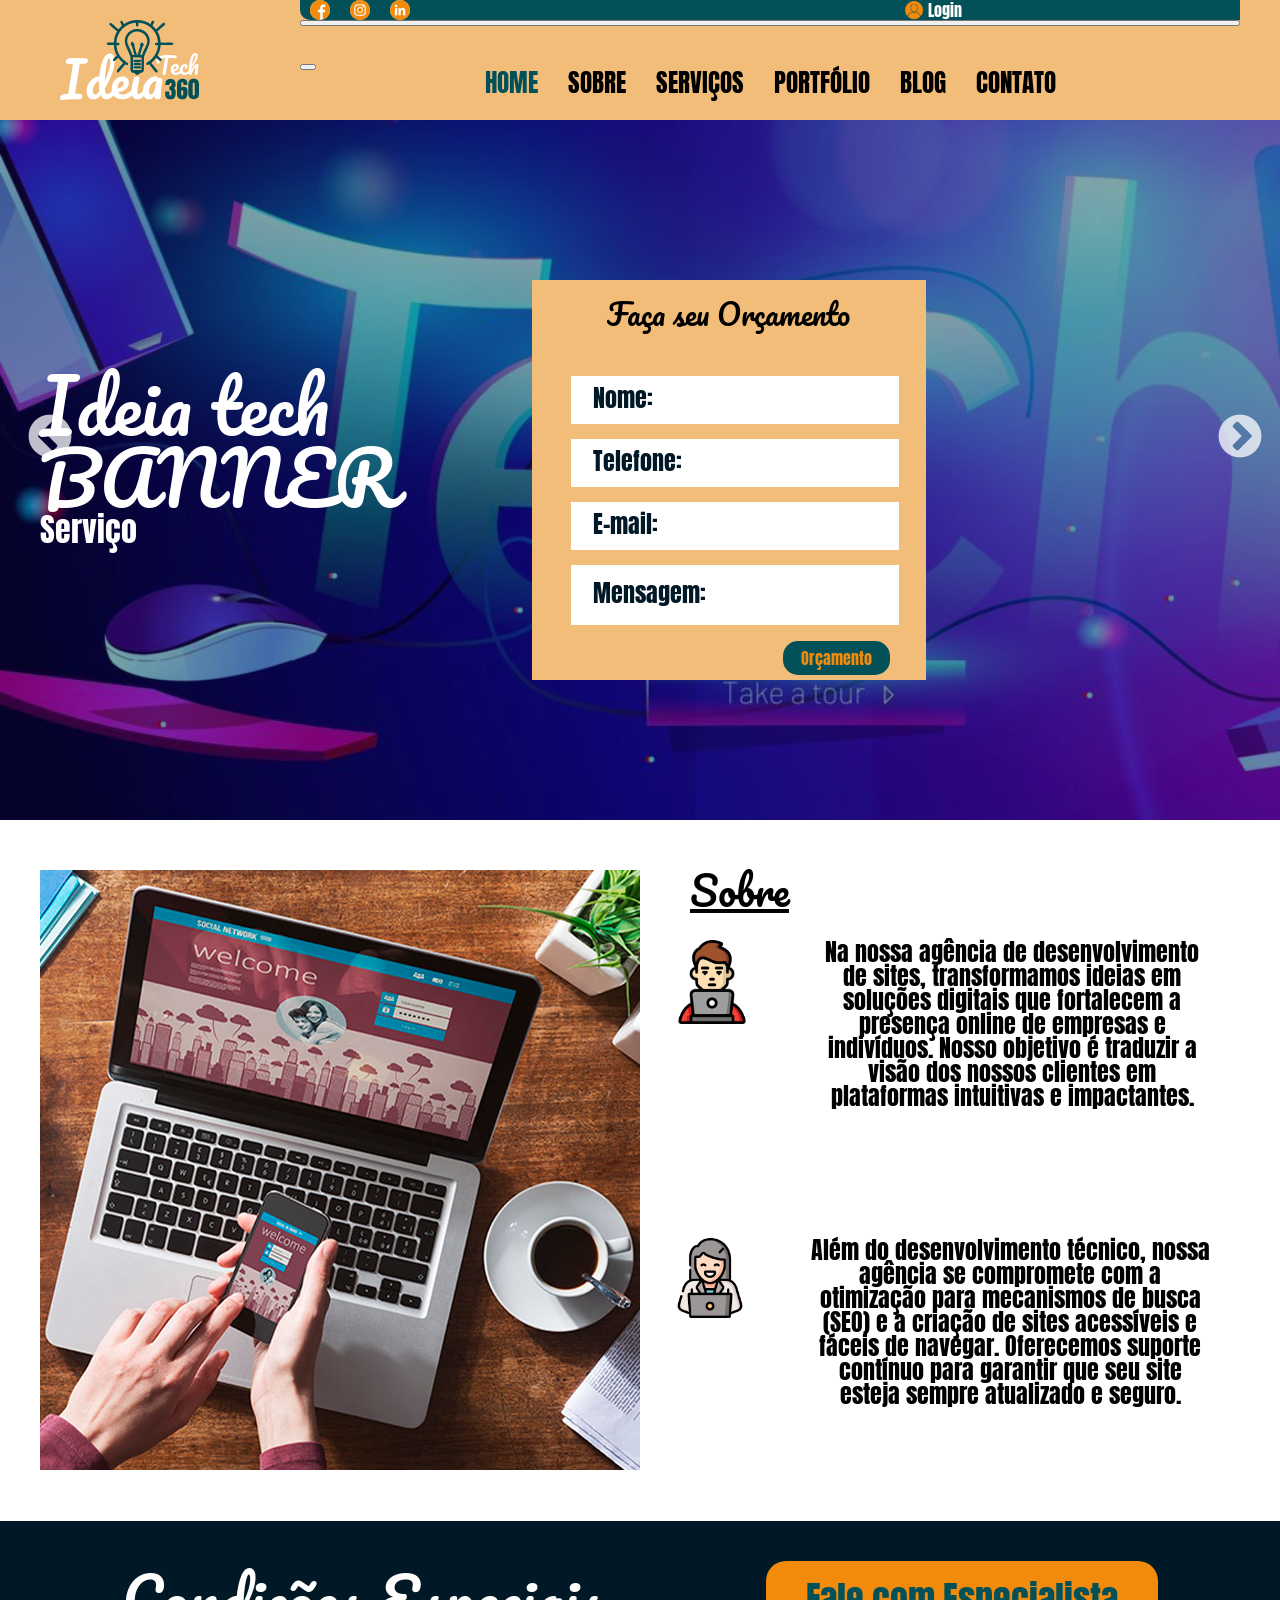
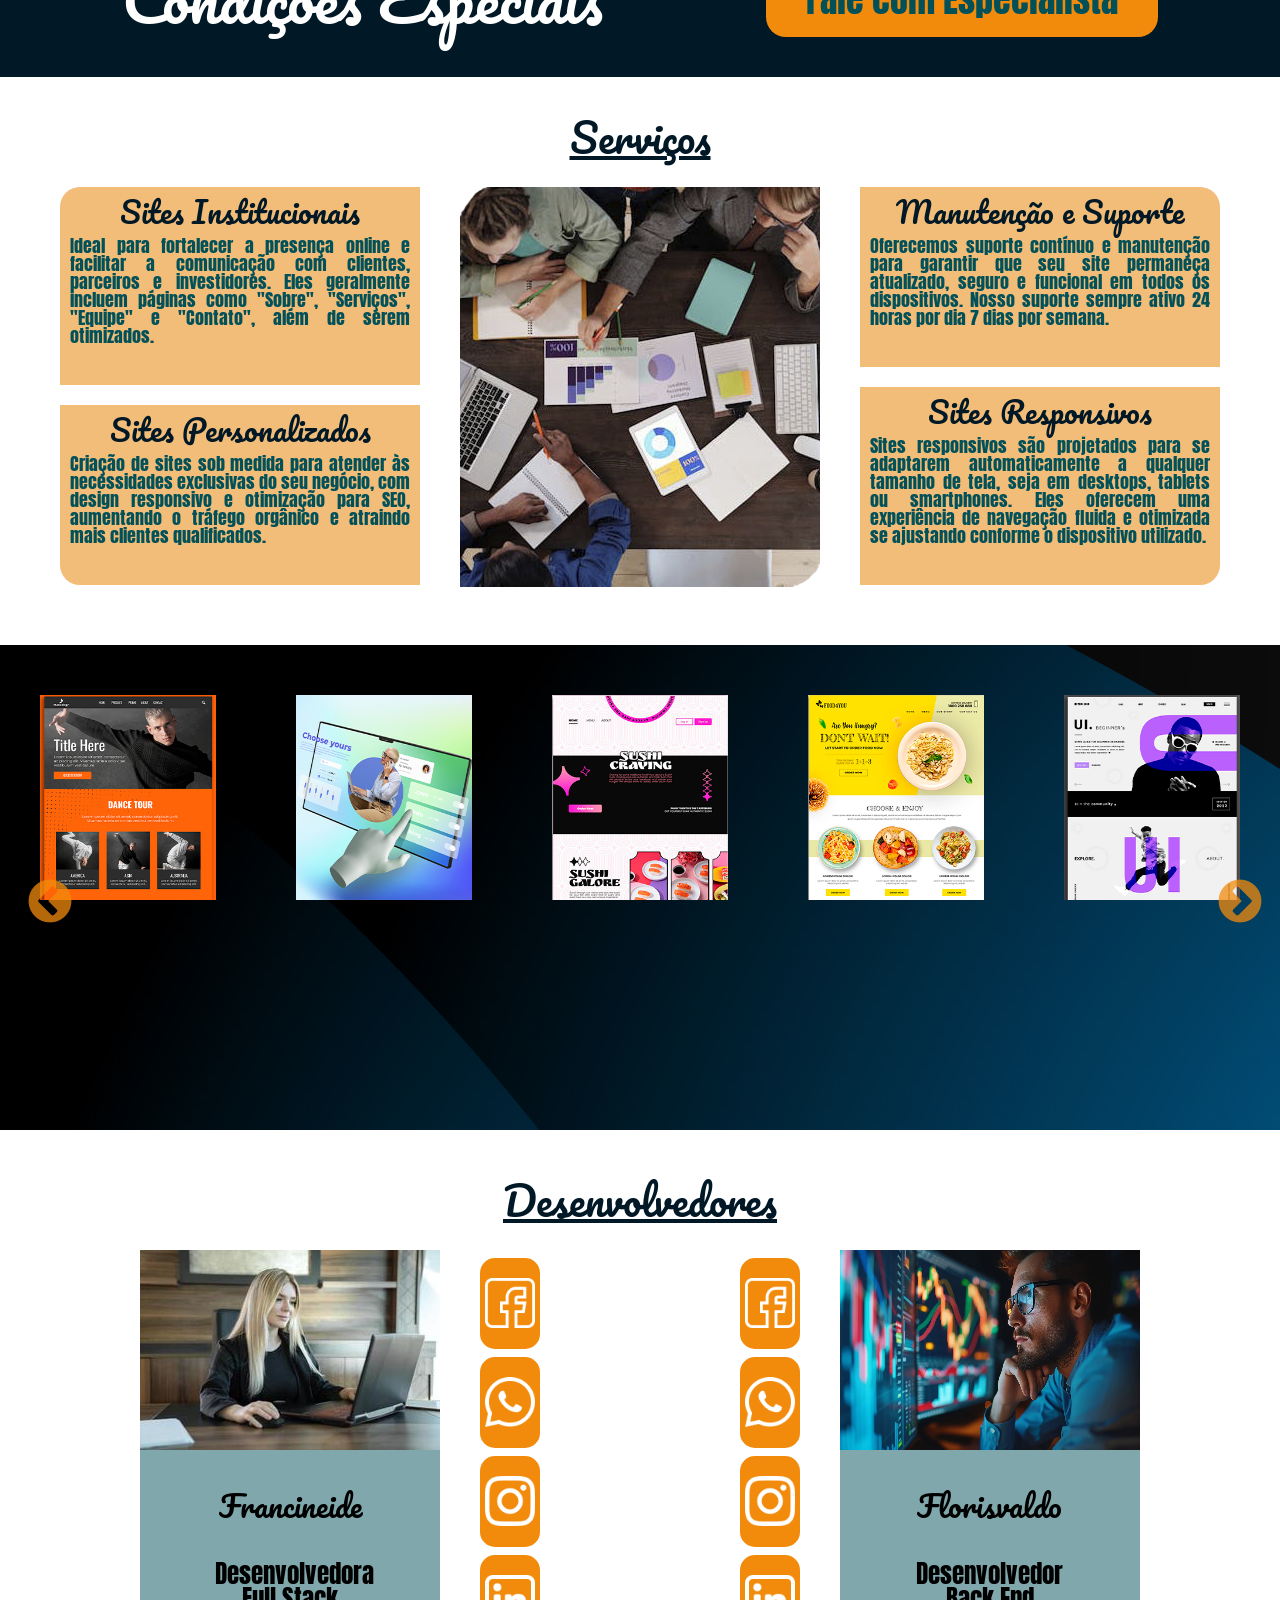
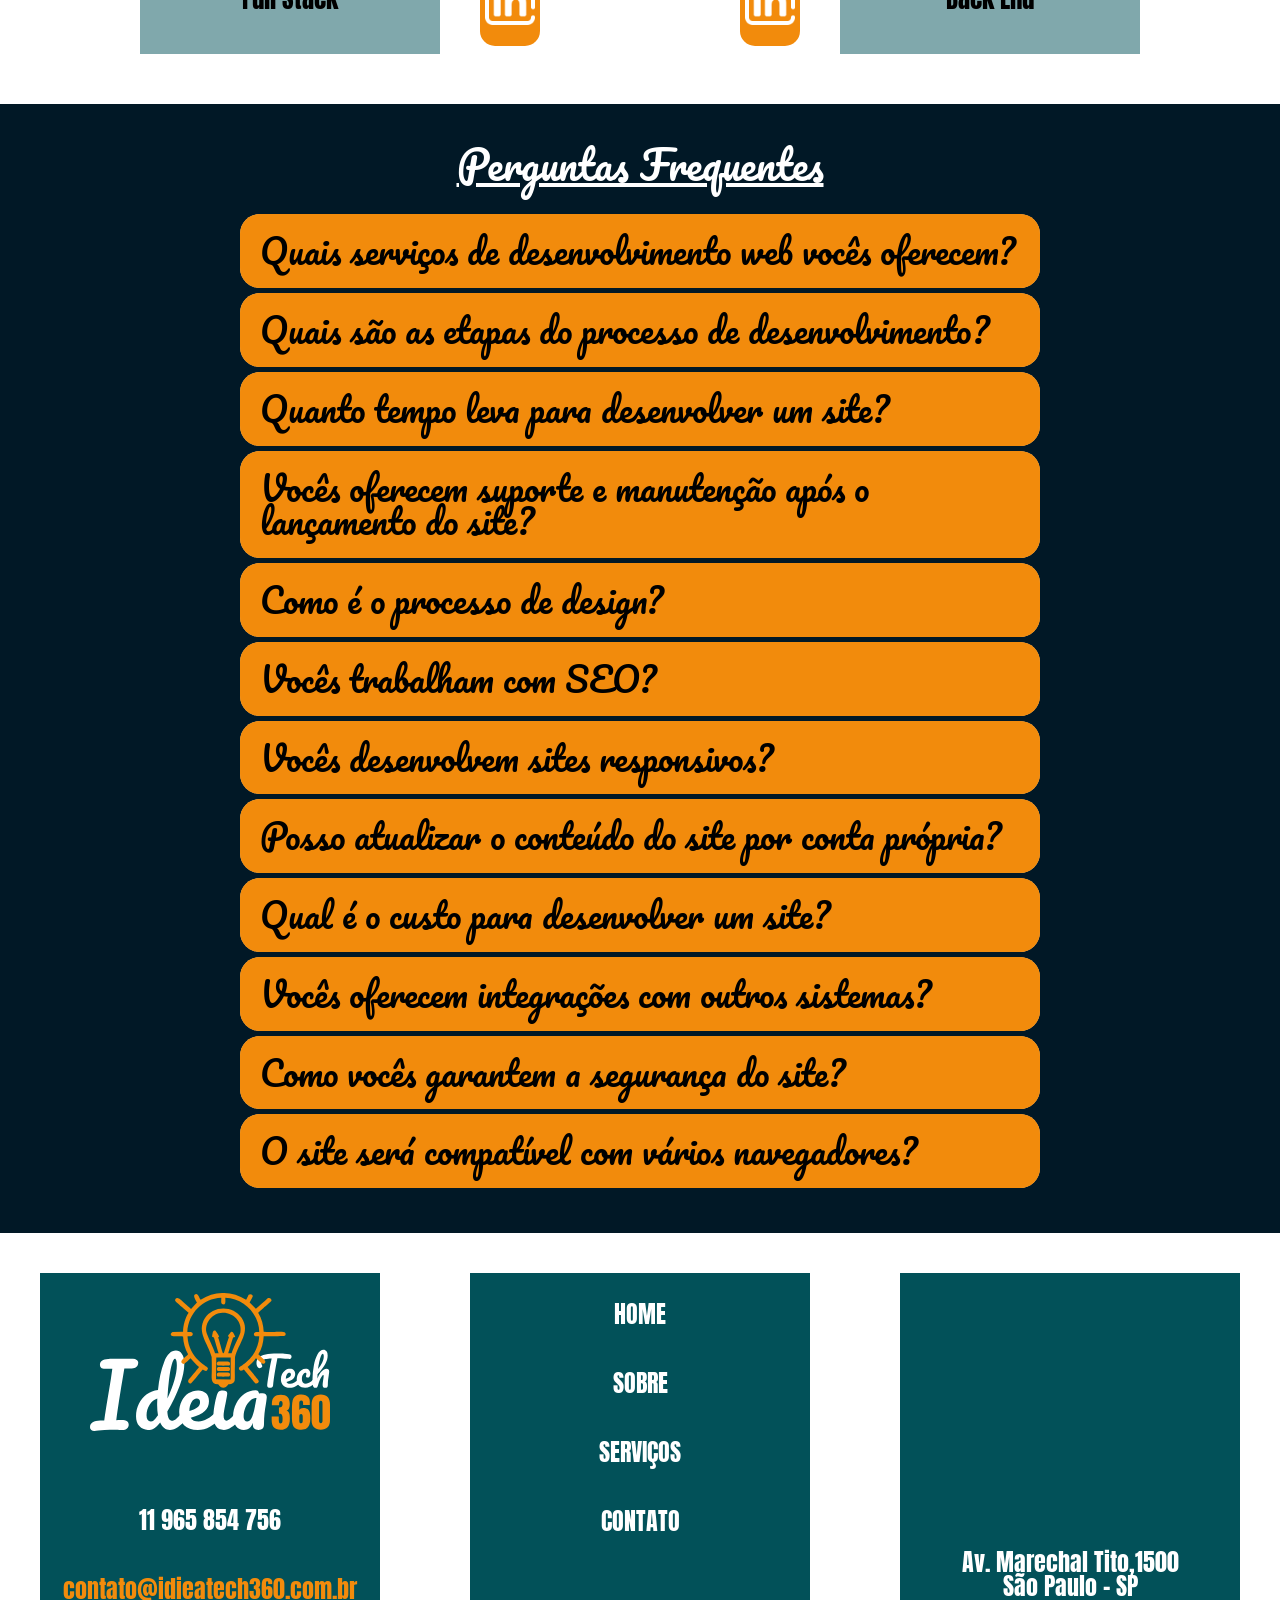
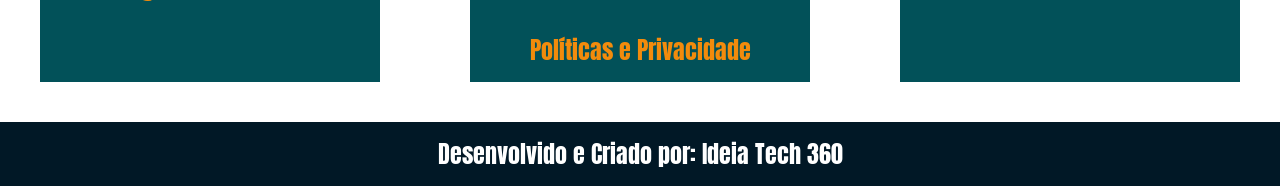
<file: index.html>
<!DOCTYPE html>
<html lang="pt-br">

<head>
    <meta charset="UTF-8">
    <meta name="viewport" content="width=device-width, initial-scale=1.0">
    <meta name="description" content="">
    <meta name="keywords" content="site">
    <meta name="author" content="Fernanda">
    <title> .: Site Já - Ideia Tech 360 :. </title>

    <link rel="stylesheet" href="css/reset.css">
    <!-- ANIMATE CSS -->
    <link rel="stylesheet" href="https://cdnjs.cloudflare.com/ajax/libs/animate.css/4.1.1/animate.min.css" />
    <!-- SLICK CSS -->
    <link rel="stylesheet" href="css/slick.css">
    <link rel="stylesheet" href="css/slick-theme.css">
    <!-- LITY CSS -->
    <link rel="stylesheet" href="css/lity.min.css">

    <link rel="stylesheet" href="css/style.css">
</head>

<body>
    <!-- Cabeçalho -->
    <header id="topo-fixo">
        <!-- largura 1200 -->
        <div class="site">
            <div> <!-- logo -->
                <a href="#">
                    <h1 class=" animate__animated animate__rubberBand">Logo Ideia Tech 360</h1>
                </a>
            </div>

            <div>
                <div class="redeSocial"> <!-- Rede Social e login -->
                    <ul>
                        <li><a href="#"></a></li>
                        <li><a href="#"></a></li>
                        <li><a href="#"></a></li>
                    </ul>
                    <a href="#">Login</a>
                </div>

                <button class="abrir-menu"></button>
                <nav class="menu"> <!--  menu -->
                    <button class="fechar-menu"></button>
                    <ul>
                        <li><a href="#" class="ativo">Home</a></li>
                        <li><a href="#">Sobre</a></li>
                        <li><a href="#">Serviços</a></li>
                        <li><a href="#">Portfólio</a></li>
                        <li><a href="#">Blog</a></li>
                        <li><a href="#">Contato</a></li>
                    </ul>
                </nav>
            </div>
        </div>

    </header>

    <main>
        <!-- Banner -->
        <section class="banner">
            <div class="slide">

                <div>
                    <div class="site">
                        <div class="box1">
                            <h2>Ideia tech <br> 360</h2>
                            <a href="#">Contato</a>
                        </div>
                    </div>
                </div>

                <div>
                    <div class="site">
                        <div class="box1">
                            <h2>Ideia tech <br> BANNER </h2>
                            <a href="#">Serviço</a>
                        </div>
                    </div>
                </div>

            </div>

            <div class="boxForm">
                <form name="orcamento" method="post" class="animate__animated animate__wobble animate__delay-2s">
                    <h2>Faça seu Orçamento</h2>
                    <div>
                        <input type="text" name="nome" placeholder="Nome: " required>
                    </div>
                    <div>
                        <input type="tel" name="fone" placeholder="Telefone: " required>
                    </div>
                    <div>
                        <input type="email" name="email" placeholder="E-mail: " required>
                    </div>
                    <div>
                        <textarea name="mens" placeholder="Mensagem: " cols="30" rows="10"></textarea>
                    </div>
                    <div>
                        <button onclick="EnviarWhats()">Orçamento</button>
                    </div>
                </form>
            </div>
        </section>

        <!-- Sobre -->
        <section class="sobre WOW animate__animated animate__fadeInUp">
            <div class="site">
                <div>
                    <a href="https://www.youtube.com/watch?v=zqLEO5tIuYs" data-lity>
                        <img src="img/sobre.png" alt="Sobre Ideia tech 360">
                    </a>
                </div>
                <div class="conteudo">
                    <h2>Sobre</h2>
                    <div>
                        <div>
                            <img src="img/iconeSobre1.png" alt="Sobre Ideia tech 360">
                        </div>
                        <div>
                            <p>Na nossa agência de desenvolvimento de sites, transformamos ideias em soluções digitais
                                que fortalecem a presença online de empresas e indivíduos. Nosso objetivo é traduzir a
                                visão dos nossos clientes em plataformas intuitivas e impactantes.</p>
                        </div>
                    </div>

                    <div>
                        <div>
                            <img src="img/iconeSobre2.png" alt="Sobre Ideia tech 360">
                        </div>
                        <div>
                            <p>Além do desenvolvimento técnico, nossa agência se compromete com a otimização para
                                mecanismos de busca (SEO) e a criação de sites acessíveis e fáceis de navegar.
                                Oferecemos suporte contínuo para garantir que seu site esteja sempre atualizado e
                                seguro.</p>
                        </div>
                    </div>
                </div>
            </div>
        </section>

        <!-- Condições Especiais -->
        <section class="condicoesEspeciais WOW animate__animated animate__fadeInUp">
            <section class="condicoes">
                <div class="site">
                    <h2>Condições Especiais</h2>
                    <a href="#">Fale com Especialista</a>
                </div>
            </section>
        </section>

        <!-- Serviços -->
        <section class="servico WOW animate__animated animate__fadeInUp">
            <div class="site">
                <h2>Serviços</h2>
                <div>
                    <div>
                        <div>
                            <h3>Sites Institucionais</h3>
                            <p>Ideal para fortalecer a presença online e facilitar a comunicação com clientes, parceiros
                                e investidores. Eles geralmente incluem páginas como "Sobre", "Serviços", "Equipe" e
                                "Contato", além de serem otimizados.</p>
                        </div>
                        <div>
                            <h3>Sites Personalizados</h3>
                            <p>Criação de sites sob medida para atender às necessidades exclusivas do seu negócio, com
                                design responsivo e otimização para SEO, aumentando o tráfego orgânico e atraindo mais
                                clientes qualificados.</p>
                        </div>
                    </div>

                    <div>
                        <img src="img/servico1.png" alt="Serviços Ideia Tech 360">
                    </div>

                    <div>
                        <div>
                            <h3>Manutenção e Suporte</h3>
                            <p>Oferecemos suporte contínuo e manutenção para garantir que seu site permaneça atualizado,
                                seguro e funcional em todos os dispositivos. Nosso suporte sempre ativo 24 horas por dia
                                7 dias por semana.</p>
                        </div>
                        <div>
                            <h3>Sites Responsivos</h3>
                            <p>Sites responsivos são projetados para se adaptarem automaticamente a qualquer tamanho de
                                tela, seja em desktops, tablets ou smartphones. Eles oferecem uma experiência de
                                navegação fluida e otimizada se ajustando conforme o dispositivo utilizado.</p>
                        </div>
                    </div>
                </div>
            </div>
        </section>

        <!-- Galeria de Fotos -->
        <section class="galeria WOW animate__animated animate__fadeInUp">
            <img src="img/galeria1.png" alt="Galeria 1">
            <img src="img/galeria2.png" alt="Galeria 2">
            <img src="img/galeria3.png" alt="Galeria 3">
            <img src="img/galeria4.png" alt="Galeria 4">
            <img src="img/galeria5.png" alt="Galeria 5">
            <img src="img/galeria1.png" alt="Galeria 1">
            <img src="img/galeria2.png" alt="Galeria 2">
            <img src="img/galeria3.png" alt="Galeria 3">
            <img src="img/galeria4.png" alt="Galeria 4">
            <img src="img/galeria5.png" alt="Galeria 5">
        </section>

        <!-- DESENVOLVEDORES -->
        <section class="dev wow animate__animated animate__fadeInUp">
            <div class="site">
                <h2>Desenvolvedores</h2>
                <div>
                    <div>
                        <div>
                            <img src="img/francineide.png" alt="Dev Francineide">
                            <h3>Francineide</h3>
                            <h4>Desenvolvedora Full Stack</h4>
                        </div>
                        <ul>
                            <li>
                                <a href="#" target="_blank">
                                    <img src="img/faceBranco.png" alt="Facebook">
                                </a>
                            </li>
                            <li>
                                <a href="#" target="_blank">
                                    <img src="img/whatsBranco.png" alt="WhatsApp">
                                </a>
                            </li>
                            <li>
                                <a href="#" target="_blank">
                                    <img src="img/instaBranco.png" alt="Instagram">
                                </a>
                            </li>
                            <li>
                                <a href="#" target="_blank">
                                    <img src="img/linkBranco.png" alt="LinkedIn">
                                </a>
                            </li>
                        </ul>
                    </div>

                    <div>
                        <ul>
                            <li>
                                <a href="#" target="_blank">
                                    <img src="img/faceBranco.png" alt="Facebook">
                                </a>
                            </li>
                            <li>
                                <a href="#" target="_blank">
                                    <img src="img/whatsBranco.png" alt="WhatsApp">
                                </a>
                            </li>
                            <li>
                                <a href="#" target="_blank">
                                    <img src="img/instaBranco.png" alt="Instagram">
                                </a>
                            </li>
                            <li>
                                <a href="#" target="_blank">
                                    <img src="img/linkBranco.png" alt="LinkedIn">
                                </a>
                            </li>
                        </ul>
                        <div>
                            <img src="img/florisvaldo.png" alt="Dev Florisvaldo">
                            <h3>Florisvaldo</h3>
                            <h4>Desenvolvedor Back End</h4>
                        </div>
                    </div>
                </div>
            </div>
        </section>

        <!-- Perguntas Frequentes -->
        <section class="perguntas WOW animate__animated animate__fadeInUp">
            <div class="site">
                <h2>Perguntas Frequentes</h2>

                <div>
                    <details>
                        <summary>Quais serviços de desenvolvimento web vocês oferecem?</summary>
                        <div>
                            <p>Desenvolvemos websites institucionais, lojas virtuais, landing pages, sistemas
                                personalizados e aplicativos web. Oferecemos soluções completas, desde o design até
                                a
                                implementação e manutenção.</p>
                        </div>
                    </details>

                    <details>
                        <summary>Quais são as etapas do processo de desenvolvimento?</summary>
                        <div>
                            <p>Nosso processo inclui:</p>
                            <ul>
                                <li>Reunião inicial para entendimento das necessidades.</li>
                                <li>Pesquisa e planejamento.</li>
                                <li>Criação de wireframes e design.</li>
                                <li>Desenvolvimento e testes.</li>
                                <li>Lançamento e manutenção contínua.</li>
                            </ul>
                        </div>
                    </details>

                    <details>
                        <summary>Quanto tempo leva para desenvolver um site?</summary>
                        <div>
                            <p>O tempo de desenvolvimento varia de acordo com o escopo do projeto. Sites simples
                                podem
                                levar de 4 a 6 semanas, enquanto projetos mais complexos podem levar de 8 a 12
                                semanas
                                ou
                                mais.</p>
                        </div>
                    </details>

                    <details>
                        <summary>Vocês oferecem suporte e manutenção após o lançamento do site?</summary>
                        <div>
                            <p>Sim! Oferecemos pacotes de suporte e manutenção para garantir que o site esteja
                                sempre
                                atualizado e funcionando corretamente.</p>
                        </div>
                    </details>

                    <details>
                        <summary>Como é o processo de design?</summary>
                        <div>
                            <p>Trabalhamos em estreita colaboração com nossos clientes para garantir que o design
                                atenda
                                às suas expectativas. Apresentamos wireframes e protótipos para feedback antes de
                                partir
                                para a fase final de desenvolvimento.</p>
                        </div>
                    </details>

                    <details>
                        <summary>Vocês trabalham com SEO?</summary>
                        <div>
                            <p>Sim, oferecemos otimização de sites para mecanismos de busca (SEO) como parte de
                                nossos
                                serviços, garantindo que o site seja amigável para os motores de busca e tenha um
                                bom
                                desempenho nos resultados de pesquisa.</p>
                        </div>
                    </details>

                    <details>
                        <summary>Vocês desenvolvem sites responsivos?</summary>
                        <div>
                            <p>Sim, todos os nossos sites são desenvolvidos para serem responsivos, o que significa
                                que
                                eles funcionam bem em dispositivos móveis, tablets e desktops.</p>
                        </div>
                    </details>

                    <details>
                        <summary>Posso atualizar o conteúdo do site por conta própria?</summary>
                        <div>
                            <p>Sim, a maioria dos nossos sites é desenvolvida em plataformas de gerenciamento de
                                conteúdo (CMS) como WordPress, o que permite aos clientes fazer atualizações de
                                conteúdo
                                facilmente.</p>
                        </div>
                    </details>

                    <details>
                        <summary>Qual é o custo para desenvolver um site?</summary>
                        <div>
                            <p>O custo varia de acordo com as necessidades específicas do projeto. Oferecemos
                                pacotes
                                flexíveis e personalizados com base no tamanho e complexidade do site.</p>
                        </div>
                    </details>

                    <details>
                        <summary>Vocês oferecem integrações com outros sistemas?</summary>
                        <div>
                            <p>Sim, integramos sites com diversas plataformas e sistemas, como CRMs, ERPs, gateways
                                de
                                pagamento e serviços de e-mail marketing.</p>
                        </div>
                    </details>

                    <details>
                        <summary>Como vocês garantem a segurança do site?</summary>
                        <div>
                            <p>Implementamos boas práticas de segurança, como criptografia SSL, firewalls e
                                atualizações
                                regulares de software, além de oferecer monitoramento contínuo para mitigar riscos.
                            </p>
                        </div>
                    </details>

                    <details>
                        <summary>O site será compatível com vários navegadores?</summary>
                        <div>
                            <p>Sim, realizamos testes de compatibilidade em todos os principais navegadores (Chrome,
                                Firefox, Safari, Edge) para garantir que o site funcione corretamente em todos eles.
                            </p>
                        </div>
                    </details>
                </div>

            </div>
        </section>

    </main>

    <!-- Footer -->
    <footer class="rodape WOW animate__animated animate__fadeInUp">
        <div class="site">

            <div>
                <img src="img/logoDark.svg" alt="Logo Ideia Tech 360">
                <a href="https://wa.me/5511968547586?text=Quero%20trabalhar" target="_blank">11 965 854 756</a>
                <a href="mailto:contato@idieatech360.com.br">contato@idieatech360.com.br</a>
            </div>

            <div>
                <ul>
                    <li><a href="#">HOME</a></li>
                    <li><a href="#">SOBRE</a></li>
                    <li><a href="#">SERVIÇOS</a></li>
                    <li><a href="#">CONTATO</a></li>
                    <li><a href="#">Políticas e Privacidade</a></li>
                </ul>
            </div>

            <div>
                <div class="mapa">
                    <iframe
                        src="https://www.google.com/maps/embed?pb=!1m18!1m12!1m3!1d3659.033985270784!2d-46.43194172309075!3d-23.49528535107992!2m3!1f0!2f0!3f0!3m2!1i1024!2i768!4f13.1!3m3!1m2!1s0x94ce63dd09800149%3A0x4f436ed77615106c!2sAvenida%20Marechal%20Tito%2C%201500%20-%20S%C3%A3o%20Miguel%20Paulista%2C%20S%C3%A3o%20Paulo%20-%20SP!5e0!3m2!1spt-BR!2sbr!4v1727804158332!5m2!1spt-BR!2sbr"
                        width="100%" height="210" style="border:0;" allowfullscreen="" loading="lazy"
                        referrerpolicy="no-referrer-when-downgrade"></iframe>
                </div>
                <h3>Av. Marechal Tito,1500 <br> São Paulo - SP</h3>
            </div>

        </div>
        <h4>Desenvolvido e Criado por: Ideia Tech 360</h4>
    </footer>

    <!-- JQUERY -->
    <script src="https://code.jquery.com/jquery-3.7.1.js"></script>
    <!-- WOW JS -->
    <script src="js/wow.min.js"></script>
    <!-- SLICK JS -->
    <script src="js/slick.min.js"></script>
    <!-- LITY JS -->
    <script src="js/lity.min.js"></script>
    <script src="js/animacoes.js"></script>

</body>

</html>
</file>
<file: css/style.css>
@import url('https://fonts.googleapis.com/css2?family=Anton&family=Pacifico&display=swap');

body {
    font-family: "Anton", sans-serif;
    font-weight: 400;
    font-style: normal;
    font-size: 16px;
}

h1,
h2,
h3,
h4,
h5,
h6 {
    font-family: "Pacifico", cursive;
    font-weight: 400;
    font-style: normal;
}

img {
    width: 100%;
}

header {
    background: #f2bc79;
}

.menu-fixo {
    position: fixed;
    top: 0;
    z-index: 10;
    width: 100%;
    margin: 0 auto;
}

/*#region menu*/
.site {
    max-width: 1200px;
    width: 100%;
    margin: 0 auto;
}

header>div {
    display: flex;
}

header>div div:nth-child(2) {
    flex-grow: 2;
    display: flex;
    flex-direction: column;
}

header h1 {
    width: 220px;
    height: 80px;
    background: url(../img/logoLight.svg) no-repeat;
    text-indent: -9999px;
    margin: 20px;
}

.redeSocial {
    background: #025159;
    display: flex;
    border-radius: 0 0 0 10px;
    align-items: center;
}

.redeSocial ul {
    display: flex;
}

.redeSocial ul li {
    margin: 0 10px;
    background: #fff;
    border-radius: 50%;
    transition: background 0.3s ease;
}

.redeSocial ul li:hover {
    background: #011826
}


.redeSocial ul li a {
    display: block;
    width: 20px;
    height: 20px;
}

.redeSocial ul li:nth-child(1) a {
    background: url(../img/facebook.png) no-repeat;
    background-size: cover;
}

.redeSocial ul li:nth-child(2) a {
    background: url(../img/instagram.png) no-repeat;
    background-size: cover;
}

.redeSocial ul li:nth-child(3) a {
    background: url(../img/linkedin.png) no-repeat;
    background-size: cover;
}

.redeSocial>a {
    margin-left: 54%;
    color: #fff;
    text-decoration: none;
    transition: color 0.3s ease;
}

.redeSocial>a:hover {
    color: #011826;
}

.redeSocial>a::before {
    content: '';
    position: absolute;
    margin-left: -24px;
    margin-top: -2px;
    width: 20px;
    height: 20px;
    background: url(../img/user.png) no-repeat;
    background-size: cover;
}


.menu {
    flex-grow: 2;
    align-content: center;
}

.menu ul {
    display: flex;
    justify-content: center;
    align-items: baseline;
}

.menu ul li {
    margin: 0 15px;
}

.menu a {
    color: #000;
    text-decoration: none;
    text-transform: uppercase;
    font-size: 1.5625em;
    transition: color 0.3s ease;
}

.menu a:hover {
    color: #025159;
}

.ativo {
    color: #025159 !important;
}

/*#endregion menu*/

/*#region banner*/

.banner {
    background: url(../img/banner.png) no-repeat;
    background-size: cover;
    background-color: rgba(2, 80, 89, 0.5);
    background-blend-mode: multiply;
    position: relative;
    height: 700px;
}

.box1 {
    margin-top: 250px;

}

.box1 h2 {
    font-size: 4.5em;
    color: #fff;
    left: 800px;
}

.box1 a {
    text-align: center;
    font-size: 2em;
    color: #fff;
    text-decoration: none;
    margin-top: 40px;
}

.boxForm {
    position: absolute;
    right: 20%;
    top: 20%;
}

.banner form {
    width: 80%;
    background: #f2bc79;
    right: 25%;
    top: 25%;
    height: 400px;
}

.boxForm h2 {
    font-size: 1.8em;
    text-align: center;
    margin: 20px 0;
    padding: 20px;
}

.banner form div {
    width: 80%;
    margin: 0 auto;
}

.banner form input,
.banner form textarea,
.banner form button {
    font-size: 1.5em;
    color: #011826;
    border: 0;
    width: 90%;
    margin: 7.5px 0;
    padding: 10px 22px;
    outline: none;
}

.banner form input:focus,
.banner form textarea:focus {
    border: none;
}

.banner form textarea {
    height: 40px;
    resize: none;
}

.banner form input::placeholder,
.banner form textarea::placeholder {
    color: #011826;
    font-family: "Anton", sans-serif;
    font-weight: 400;
    font-style: normal;
}

.banner form button {
    width: 34%;
    border-radius: 15px;
    background: #025159;
    color: #f28b0c;
    float: right;
    font-size: 1em;
    font-family: "Anton", sans-serif;
    font-weight: 400;
    font-style: normal;
    padding: 5px 10px;
    margin-right: -4px;
    cursor: pointer;

    transition: background 0.3s ease, color 0.3s ease;
}

.banner form button:hover {
    background: #f28b0c;
    color: #025159;
}

.banner {

    .slick-prev:before,
    .slick-next:before {
        font-family: 'slick';
        font-size: 50px;
        color: #fff;
    }

    .slick-prev {
        left: 25px;
        z-index: 2;
    }

    .slick-next {
        right: 45px;
    }
}

/*#endregion banner*/

/*#region sobre*/
.sobre {
    padding: 50px 0;
}

.sobre>div {
    display: flex;
    justify-content: space-between;
}

.sobre>div>div {
    width: 50%;
}

.conteudo>div {
    display: flex;
}

.conteudo h2 {
    font-size: 2.5em;
    margin-left: 50px;
    margin-bottom: 30px;
    text-decoration: underline;
}

.conteudo>div:nth-child(2) {
    margin-bottom: 130px;
}

.conteudo div div {
    padding: 0 30px;
}


.conteudo p {
    font-size: 1.5em;
    text-align: center;
}

/*#endregion sobre*/

/*#region condicoes*/

.condicoes {
    background: #011826;
}

.condicoes div {
    display: flex;
    justify-content: space-around;
    align-items: center;
    padding: 40px 0;
}

.condicoes h2 {
    color: #fff;
    font-size: 3.75em;
}

.condicoes a {
    background: #f28b0c;
    color: #025159;
    border-radius: 20px;
    font-size: 2.25em;
    padding: 20px 40px;
    text-decoration: none;
    transition: background .5s, color 1s;
}

.condicoes a:hover {
    background: #025159;
    color: #f28b0c;
}

/*#endregion condicoes*/

/*#region servico*/
.servico {
    padding: 40px 0;
}

.servico h2 {
    text-decoration: underline;
    font-size: 2.5em;
    color: #011826;
    text-align: center;
    margin-bottom: 30px;
}

.servico>div>div {
    display: flex;
    justify-content: space-around;
}

.servico>div>div>div {
    width: 30%;
}

.servico>div>div>div div {
    background: #f2bc79;
    margin-bottom: 20px;
    padding: 10px;
}

.servico>div>div>div:nth-child(1) div:nth-child(1) {
    border-top-left-radius: 20px;
}

.servico>div>div>div:nth-child(3) div:nth-child(1) {
    border-top-right-radius: 20px;
}

.servico>div>div>div:nth-child(1) div:nth-child(2) {
    border-bottom-left-radius: 20px;
}

.servico>div>div>div:nth-child(3) div:nth-child(2) {
    border-bottom-right-radius: 20px;
}

.servico h3 {
    font-size: 1.875em;
    color: #011826;
    text-align: center;
    margin-bottom: 10px;
}

.servico p {
    font-size: 1.125em;
    color: #025159;
    text-align: justify;
    margin-bottom: 30px;
}

/*#endregion servicos*/

/*#region galeria*/
.galeria {
    padding: 50px 0;
    background: url(../img/fundoGaleria.png);
}

.galeria img {
    margin: 0 40px;
}

.galeria {

    .slick-prev:before,
    .slick-next:before {
        font-family: 'slick';
        font-size: 50px;
        color: #f28b0c;
    }

    .slick-prev {
        left: 25px;
        z-index: 2;
    }

    .slick-next {
        right: 45px;
    }

}

/*#endregion galeria*/

/*#region dev*/
.dev {
    padding: 50px 0;
}

.dev h2 {
    text-decoration: underline;
    font-size: 2.5em;
    color: #011826;
    text-align: center;
    margin-bottom: 30px;
}

.dev>div>div {
    display: flex;
    justify-content: space-around;
}

.dev>div>div>div {
    display: flex;
    justify-content: space-between;
    width: 33.3333%;
}

.dev>div>div>div>div {
    background: #80a8ac;
}

.dev h3 {
    font-size: 1.875em;
    text-align: center;
    margin-top: 40px;
}

.dev h4 {
    font-family: "Anton", sans-serif;
    font-size: 1.5625em;
    margin: 40px auto;
    text-align: center;
    width: 150px;

}

.dev li {
    margin: 8px 0;
    background: #f28b0c;
    padding: 20px 5px;
    border-radius: 15px;
    transition: background 1s;
}

dev li:hover {
    background: #025159;
}

.dev li a img {
    width: 50px;
}

/*#endregion dev*/

/*#region perguntas*/

.perguntas {
    padding: 40px 0;
    background: #011826;
}

.perguntas h2 {
    text-decoration: underline;
    font-size: 2.5em;
    color: #fff;
    text-align: center;
    margin-bottom: 30px;
}

.perguntas div div {
    width: 66.660%;
    margin: 0 auto;
}

details {
    background: #f2bc79;
    font-size: 1.125em;
    border-radius: 20px;
    margin-bottom: 5px;
}

details>div {
    height: 0;
    overflow: hidden;
    transition: height 0.5s ease-in-out;
}

details[open]>div {
    height: 200px;
}

summary {
    background: #f28b0c;
    font-size: 1.875em;
    font-family: "Pacifico", cursive;
    padding: 20px;
    border-radius: 20px;
    list-style: none;
}

/*#endregion perguntas*/

/*#region footer*/
.rodape {
    text-align: center;
    color: #fff;
    font-size: 1.5em;
    font-family: "Anton", sans-serif;
    font-weight: 400;
}

.rodape>div {
    display: flex;
    justify-content: space-between;
    padding: 40px 0;
}

.rodape>div>div {
    width: 25%;
    background: #025159;
    padding: 20px;
}

.rodape a {
    color: #fff;
    text-decoration: none;
    display: block;
}

.rodape img {
    width: 80%;
    margin-bottom: 25%;
}

.rodape a[href^="https:"] {
    margin-bottom: 15%;
    transition: all 0.3s ease;
}

.rodape a[href^="https:"]:hover {
    color: #f28b0c;
}

.rodape a[href^="mailto:"] {
    color: #f28b0c;
    transition: color 0.3s ease;
}

.rodape a[href^="mailto:"]:hover {
    color: #FFF;
}

.rodape ul li {
    margin: 15% 0;
}

.rodape ul li:nth-child(1) {
    margin-top: 3%;
}

.rodape ul li:last-child {
    margin-top: 35%;
    margin-bottom: 0;
}

.rodape ul li:last-child a {
    color: #f28b0c;
}

.rodape h3 {
    font-family: "Anton", sans-serif;
    font-weight: 400;
}

.mapa iframe {
    border-radius: 20px;
    margin-bottom: 15%;
}

.rodape h4 {
    background-color: #011826;
    padding: 20px 0;
    font-family: "Anton", sans-serif;
    font-weight: 400;
}

/*#endregion footer*/

/* 769 ate 900 */
@media(max-width: 900px) {

    /* MENU */
    .menu ul li {
        margin: 0 1.5%;
    }

    /* SOBRE */
    .conteudo>div:nth-child(2) {
        margin-bottom: 50px;
    }

    .conteudo p {
        font-size: .9em;
        line-height: 1.2em;
    }

    /* CONDIÇÕES ESPECIAIS */
    .condicoes h2 {
        color: #fff;
        font-size: 2em;
    }

    /* SERVIÇOS */
    .servico>div>div {
        align-items: center;
    }

    .servico h3 {
        font-size: 1em;
    }

    .servico p {
        font-size: .8em;
        line-height: 1.2em;
    }

    /* Desenvolvedor */
    .dev>div>div>div {
        width: 44%;
    }

    /* RODAPE */
    .rodape a[href^="mailto:"] {
        font-size: .7em;
    }

    .rodape ul li:last-child a {
        font-size: .8em;
    }

    .rodape h3 {
        font-size: .8em;
    }
}

/* 361 ate 768 */
@media(max-width: 768px) {
    header>div div:nth-child(2) {
        align-items: center;
        justify-content: center;
    }

    .redeSocial {
        display: none;
    }

    .menu {
        background: rgba(1, 24, 38, 0.7);
        height: 100%;
        position: fixed;
        z-index: 5;
        max-width: 350px;
        width: 50%;
        margin: 0;
        top: 0;
        right: -350px;
        align-content: start;
        transition: right .5s ease-out;
    }

    .menu-ativo .menu {
        right: 0;
    }

    .menu ul {
        flex-direction: column;
        align-items: center;
    }

    .menu ul li {
        margin-bottom: 40px;
    }

    .menu ul li a {
        color: #f2bc79;
        font-size: 2em;
    }

    .ativo {
        color: #f28b0c !important;
    }

    .abrir-menu {
        background: url(../img/menu-bar.png);
        background-size: cover;
        padding: 20px;
        border: 0;
        display: block;
        cursor: pointer;
        margin-right: 40px;
    }

    .fechar-menu {
        background: url(../img/close.png);
        background-size: cover;
        padding: 20px;
        border: 0;
        display: block;
        cursor: pointer;
        margin: 15px;
    }

    .banner {
        height: 480px;

        .slide {
            display: none;
        }

        .boxForm {
            width: 90%;
            position: absolute;
            right: 0;
            top: 10%;
        }

        .boxForm form {
            width: 90%;
            height: 380px;
        }

        form button {
            width: 40%;
        }

        form input,
        .banner form textarea,
        .banner form button {
            font-size: 1.1em;
        }
    }

    /* SOBRE */
    .sobre img {
        width: 80%;
    }

    .sobre>div {
        flex-direction: column;
    }

    .sobre>div>div {
        width: 80%;
        margin: 0 auto;
    }

    .conteudo h2 {
        margin-left: 0;
        text-align: center;
        margin-top: 50px;
    }

    .conteudo>div {
        flex-direction: column;
    }

    .conteudo p {
        font-size: 1em;
        line-height: 1em;
        margin-top: 25px;
    }

    /* CONDIÇÕES */
    .condicoes div {
        flex-direction: column;
    }

    .condicoes h2 {
        margin-bottom: 25px;
    }

    .condicoes a {
        border-radius: 30px;
        font-size: 2em;
        padding: 14px 40px;
    }

    /* SERVIÇOS */
    .servico>div>div {
        display: flow;
        padding-left: 40px;
    }

    .servico>div>div>div {
        width: 90%;
    }

    .servico h3 {
        font-size: 1.8em;
    }

    .servico p {
        line-height: 1.4em;
        font-size: 1em;
    }

    .servico>div>div>div div {
        margin-bottom: 8px;
    }

    .servico>div>div>div:nth-child(1) div:nth-child(1) {
        border-top-right-radius: 20px;
    }

    .servico>div>div>div:nth-child(1) div:nth-child(2) {
        border-top-right-radius: 20px;
    }

    .servico>div>div>div:nth-child(3) div:nth-child(1) {
        border-top-right-radius: 20px;
    }

    .servico>div>div>div:nth-child(3) div:nth-child(2) {
        border-top-right-radius: 20px;
    }

    /* DEV */
    .dev h2 {
        font-size: 2.2em;
    }

    .dev>div>div {
        display: flex;
        flex-direction: column;
        align-items: center;
    }

    .dev>div>div>div {
        width: 90%;
        margin: 0 auto;
    }

    .dev>div>div>div>div {
        margin-bottom: 25px;
    }

    .dev li {
        margin: 10px 10px;
        padding: 20px 10px;
    }

    .dev li a img {
        width: 30px;
    }

    .dev h3 {
        font-size: 1.5em;
        margin-top: 20px;
    }

    .dev h4 {
        font-size: 1.2em;
        margin: 30px auto;
        width: 140px;
    }

    /* PERGUNTAS FREQUENTES */
    .perguntas h2 {
        font-size: 2em;
    }

    summary {
        font-size: 1.1em;
        padding: 5px;
        border-radius: 10px;
    }

    summary p {
        font-size: .8em;
    }

    details {
        font-size: .8em;
        line-height: 1.5em;
        margin-top: 12px;
    }

    details p {
        font-size: .8em;
        line-height: 1.5em;
        margin-top: 12px;
    }

    /* RODAPE */
    .rodape {
        padding: 0;
    }

    .rodape>div {
        display: flex;
        flex-direction: column;
        padding: 0;
    }

    .rodape>div>div {
        width: 89%;
    }

    .rodape a {
        font-size: 0.8em;
    }

    .rodape img {
        width: 70%;
        margin-bottom: 5%;
    }

    .rodape a[href^="mailto:"] {
        font-size: 0.7em;
    }

    .rodape ul li {
        margin: 4% 0;
    }

    .rodape ul li:last-child {
        margin-top: 5%;
    }

    .rodape ul li:last-child a {
        font-size: 0.7em;
    }

    .rodape h3 {
        font-size: .5em;
    }

    .mapa {
        padding-top: 50px;
        width: 90%;
    }

    .mapa iframe {
        border-radius: 10px;
        margin-bottom: 3%;
        padding: 20px;
    }

    .rodape h4 {
        font-size: .8em;
    }

    .rodape h3 br {
        display: none;
    }
}

/* 0 ate 360 */
@media(max-width: 360px) {
    header h1 {
        padding: 10px;
    }

    .redeSocial ul li a {
        width: 15px;
        height: 15px;
    }

    .menu ul {
        font-size: .4em;
    }

    .banner {
        display: none;
    }

    /* SOBRE */
    .sobre:nth-child(2) a {
        display: none;
    }

    .conteudo h2 {
        font-size: 1.9em;
    }

    /* CONDIÇÕES ESPECIAIS */
    .condicoes h2 {
        font-size: 1.2em;
    }

    .condicoes a {
        font-size: 1em;
        padding: 10px 10px;
    }

    /* SERVIÇOS */
    .servico>div>div {
        display: flex;
        flex-direction: column;
    }

    /* DEV */
    .dev li {
        padding: 15px 5px;
    }

    .dev li a img {
        width: 25px;
    }

    /* PERGUNTAS FREQUENTES */
    .perguntas h2 {
        font-size: 2em;
    }

    summary {
        font-size: 1em;
        padding: 8px;
    }

    /* RODAPE */
    .rodape {
        font-size: 1.3em;
    }

    .rodape>div>div {
        /* width: 20%; */
        background: #025159;
        padding: 20px;
    }

    .rodape a {
        padding: 10px;
        font-size: .8em;
    }

    .rodape img {
        width: 80%;
        margin-bottom: 40%;
    }

    .rodape a[href^="mailto:"] {
        font-size: 0.6em;
        padding: 20px;
        display: flex;
        flex-direction: row-reverse;
        justify-content: center;
    }

    .rodape ul li:last-child a {
        font-size: .6em;
    }

    .mapa {
        width: 90%;
    }

    .rodape h3 {
        font-size: .6em;
    }


}
</file>
